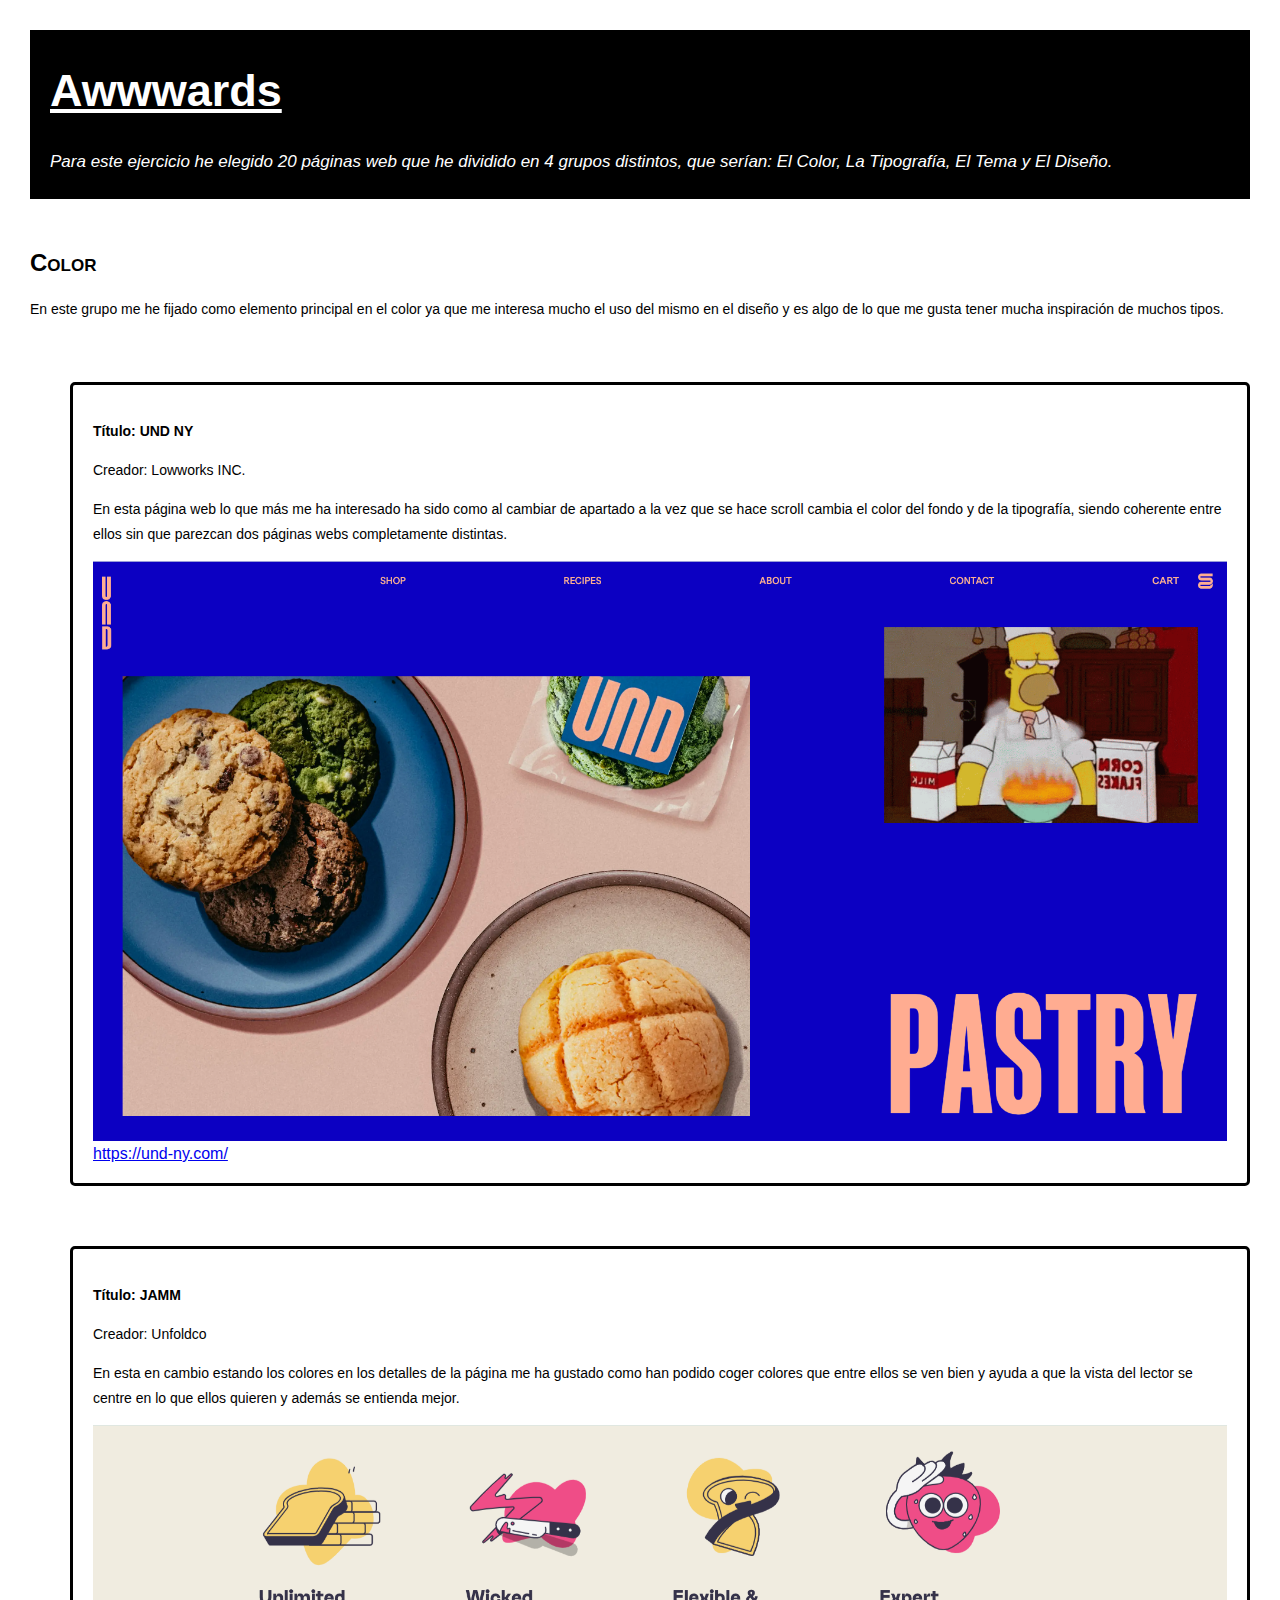
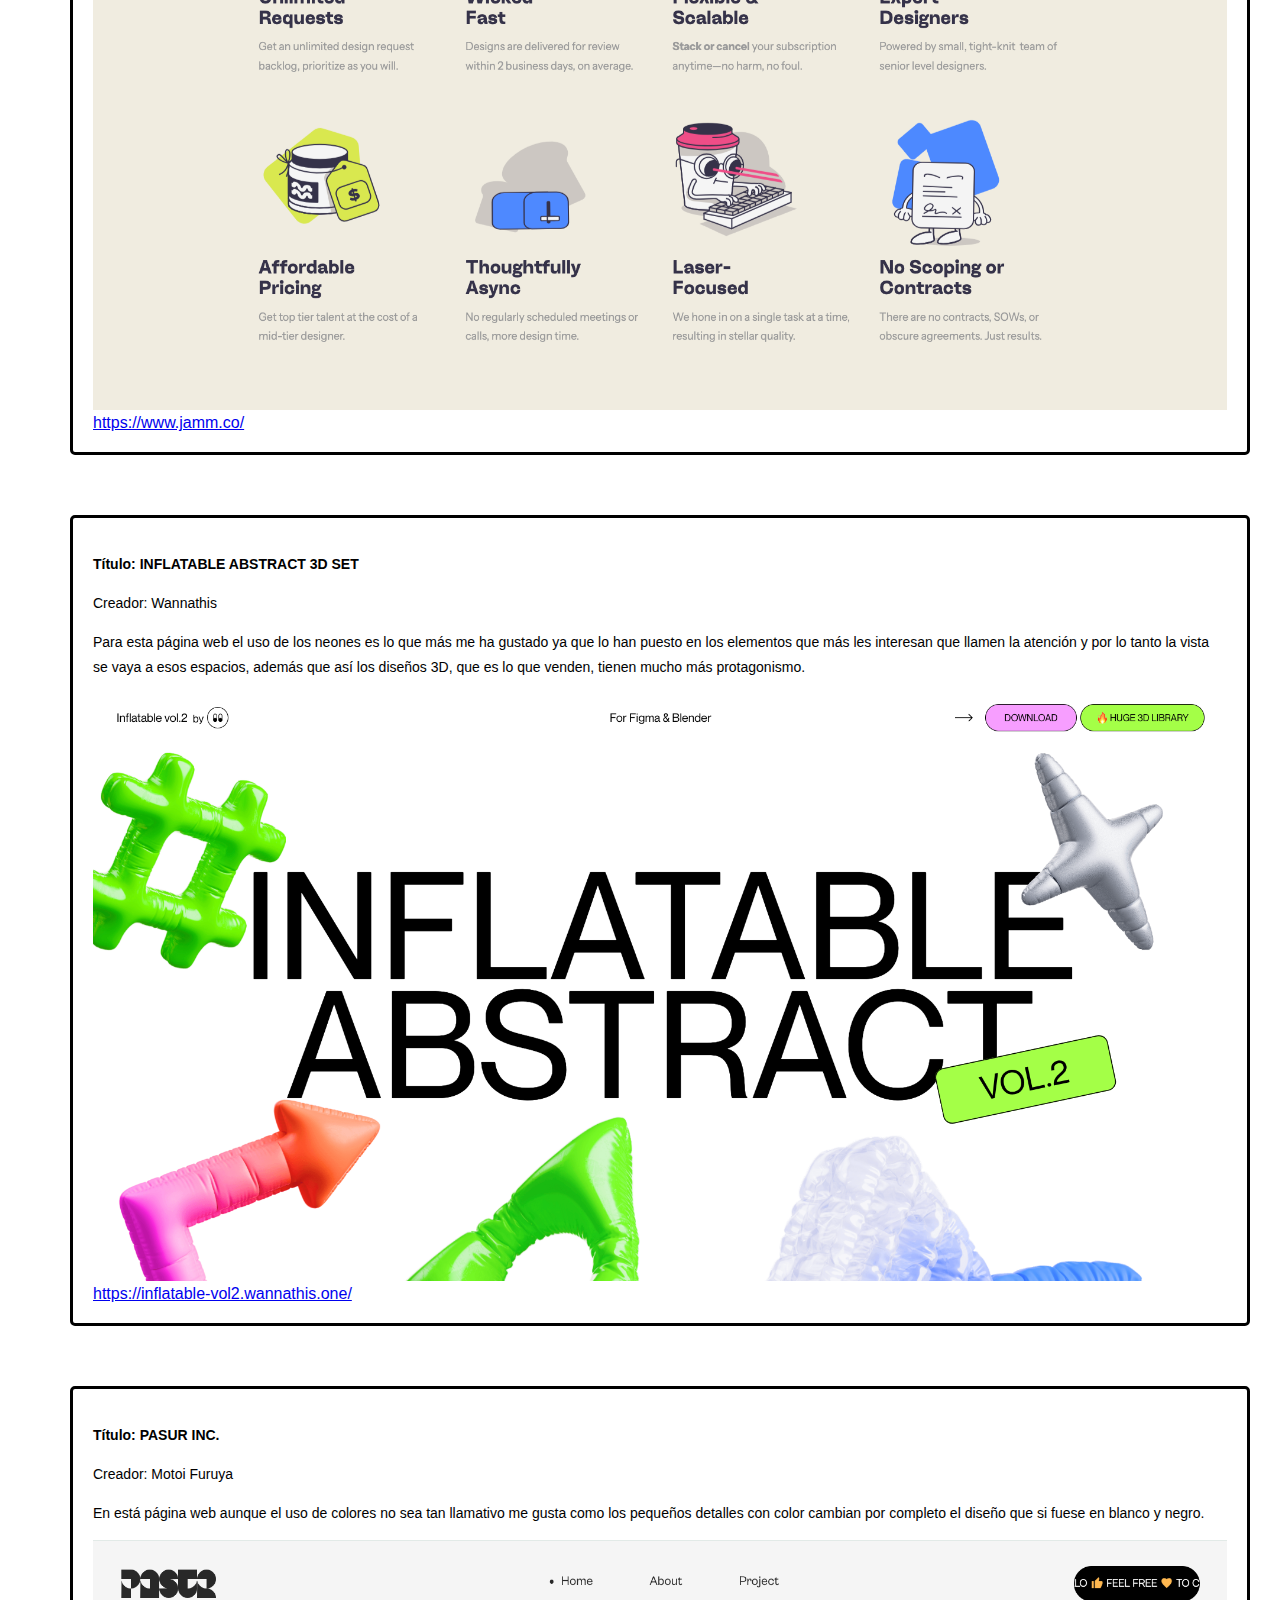
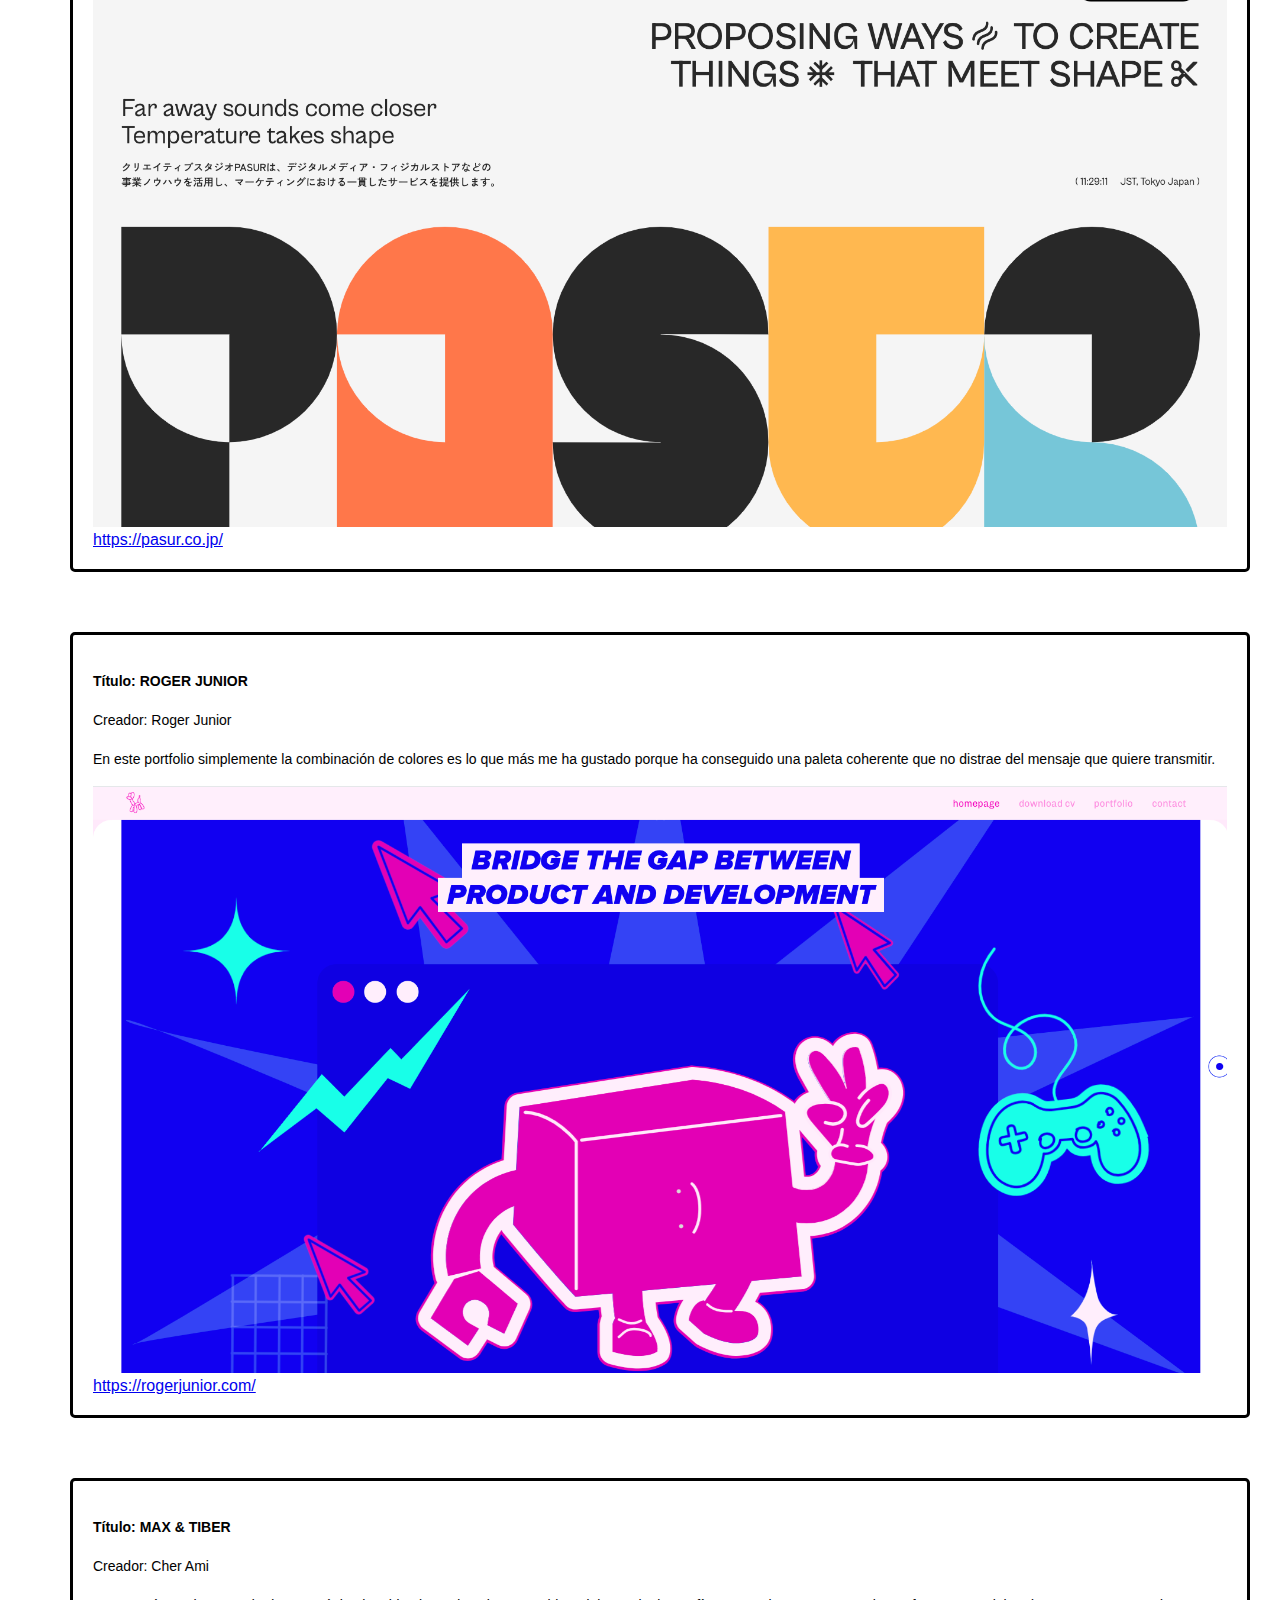
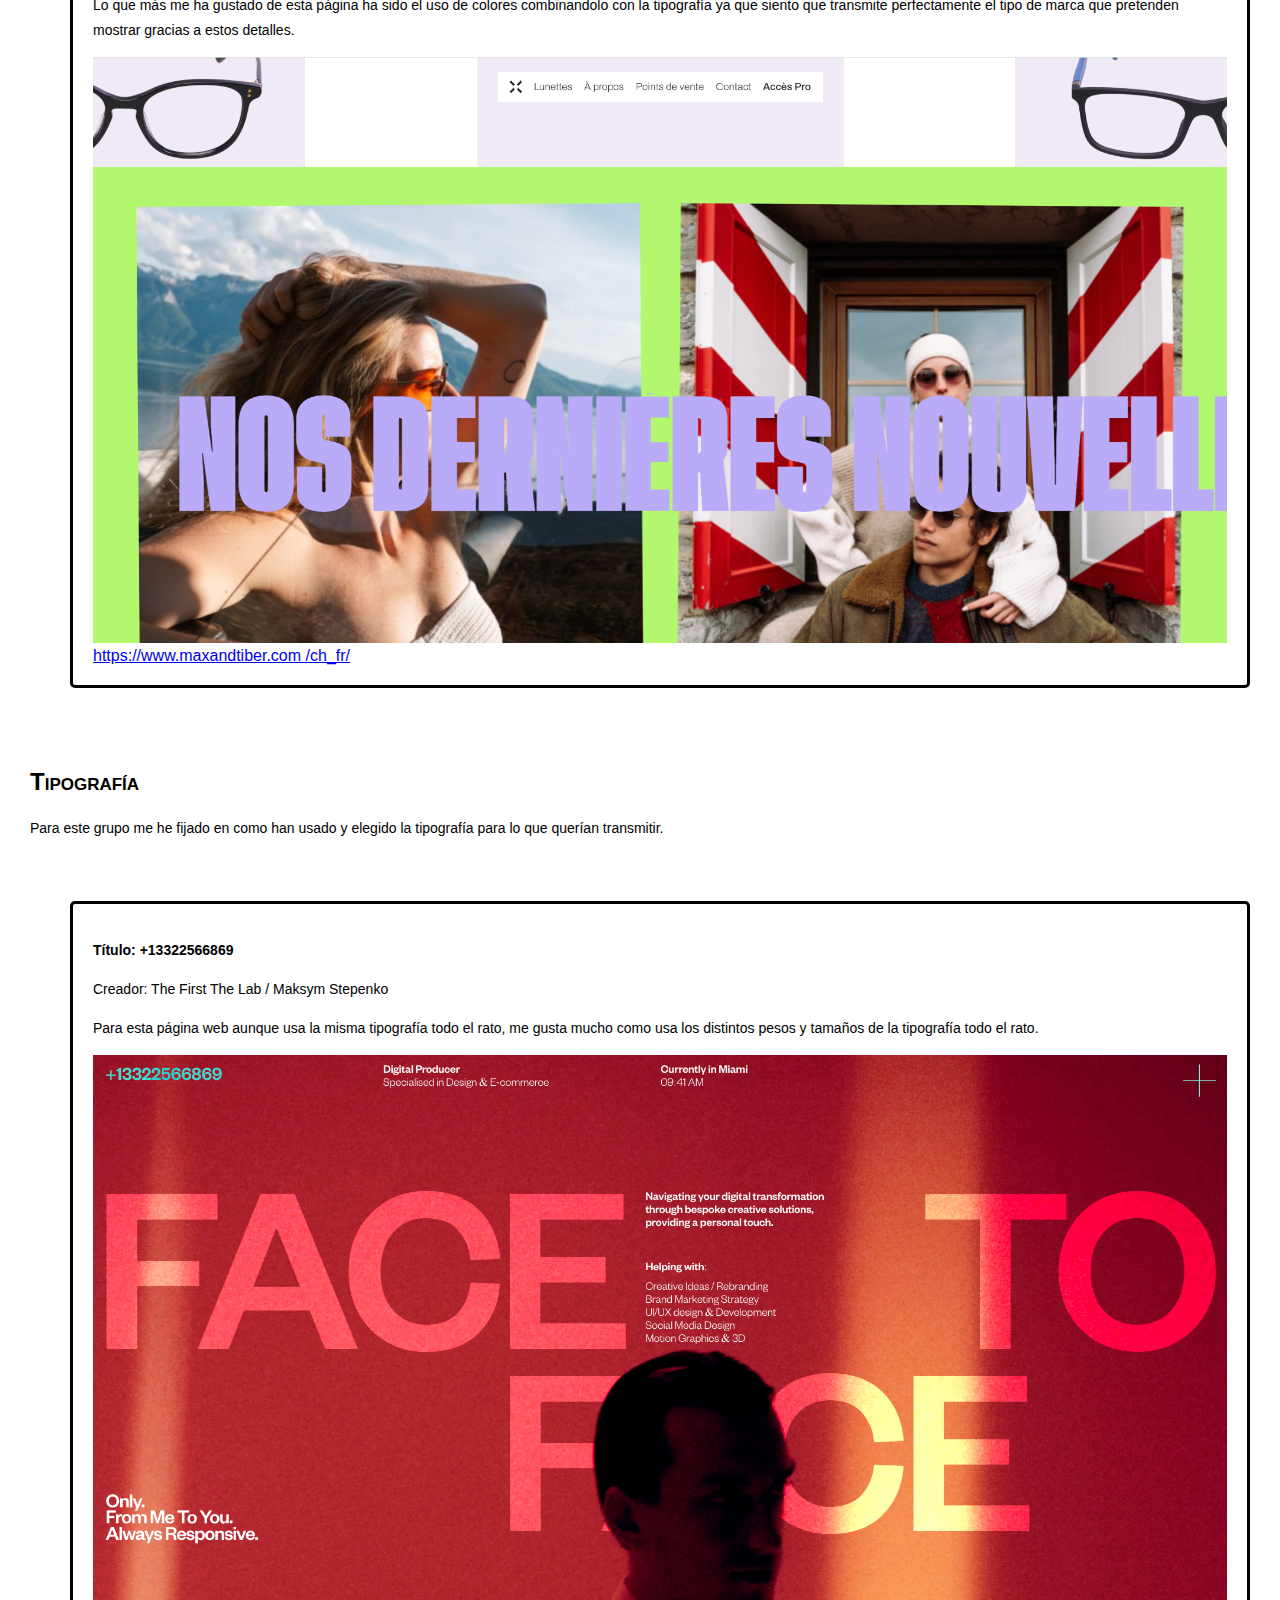
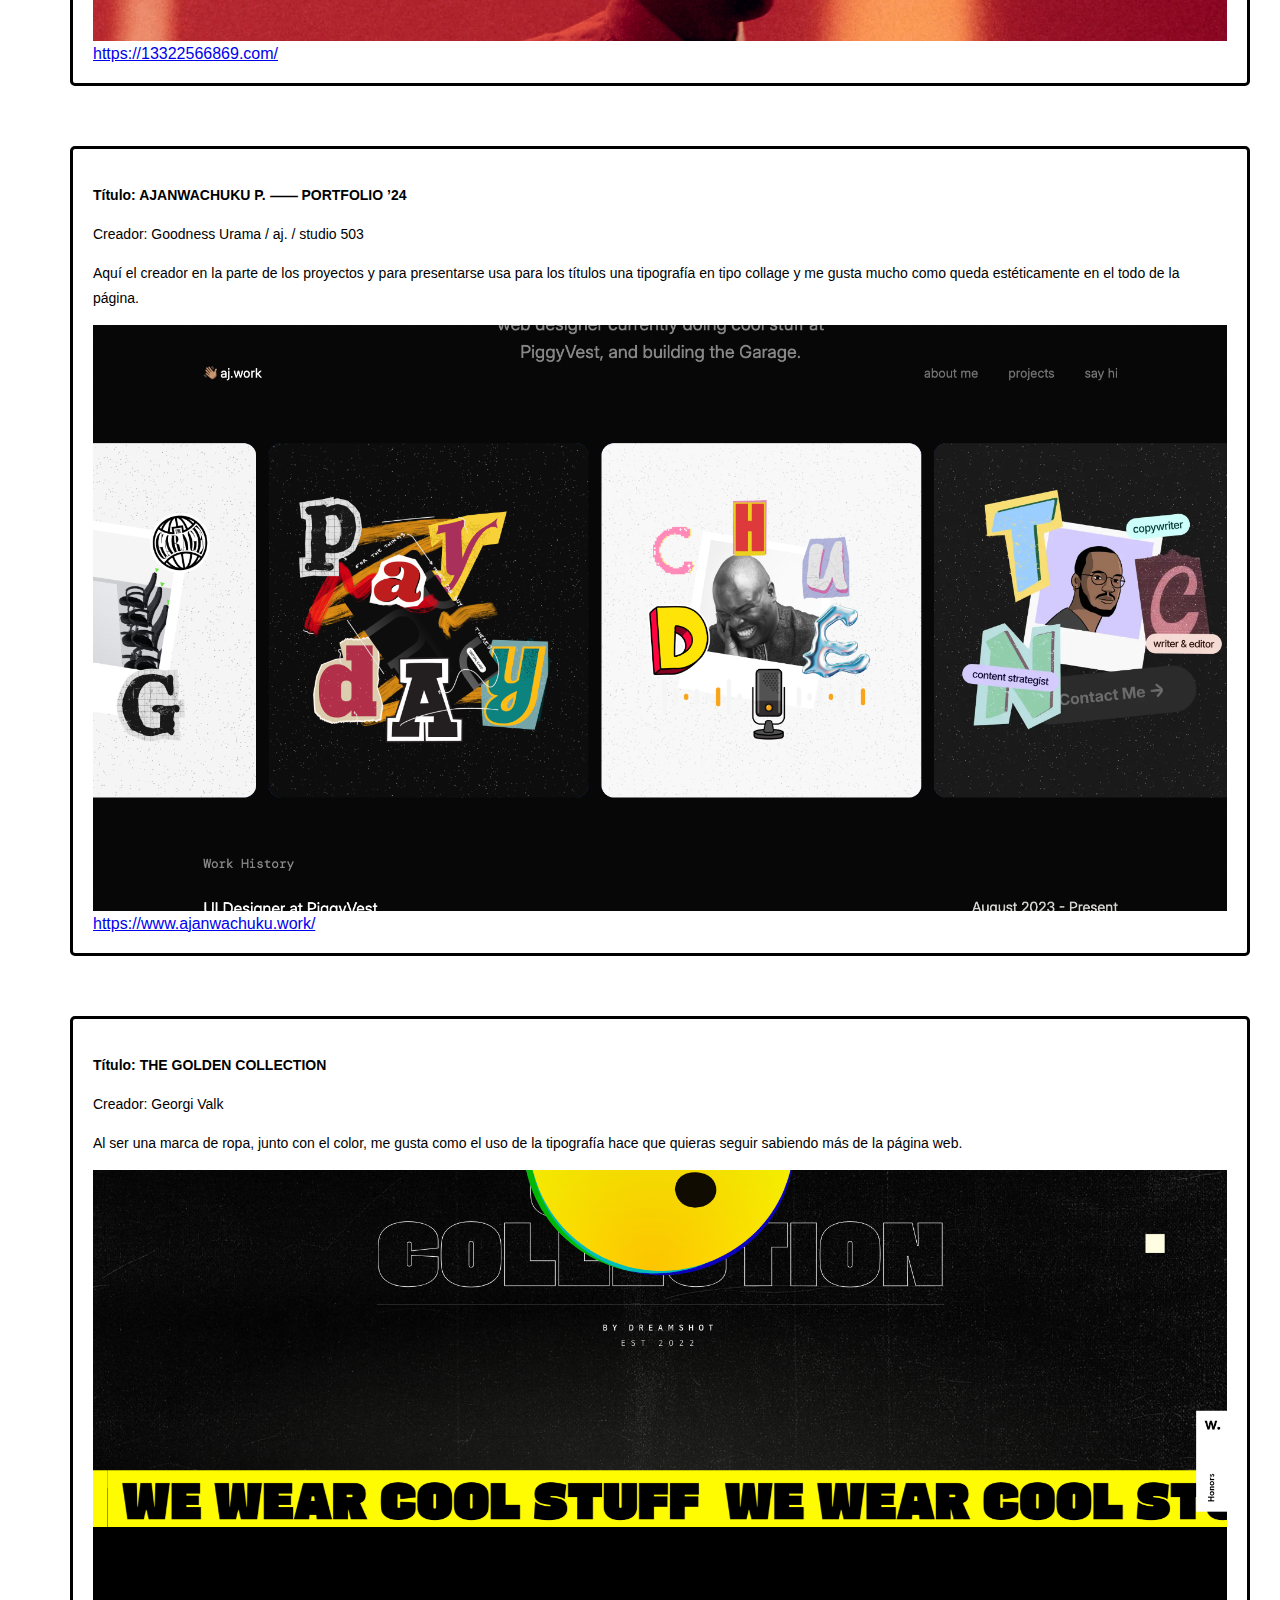
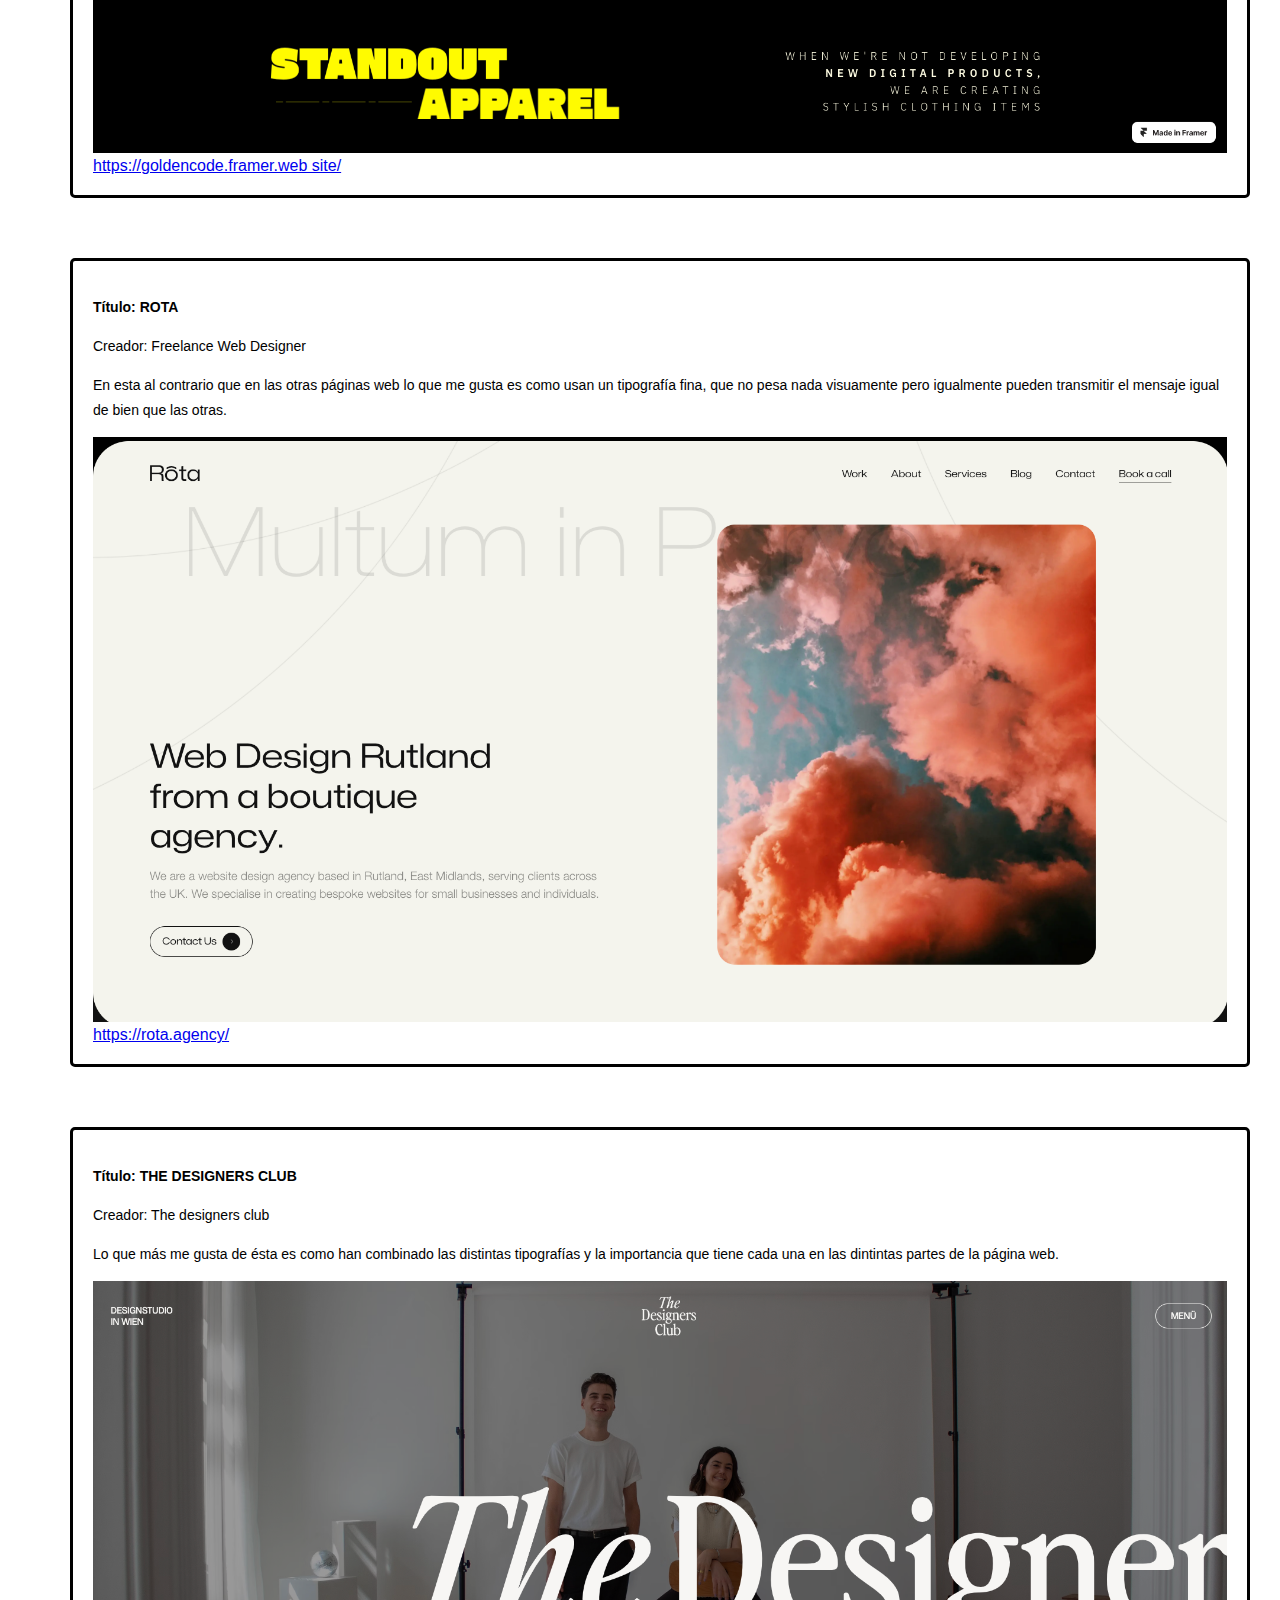
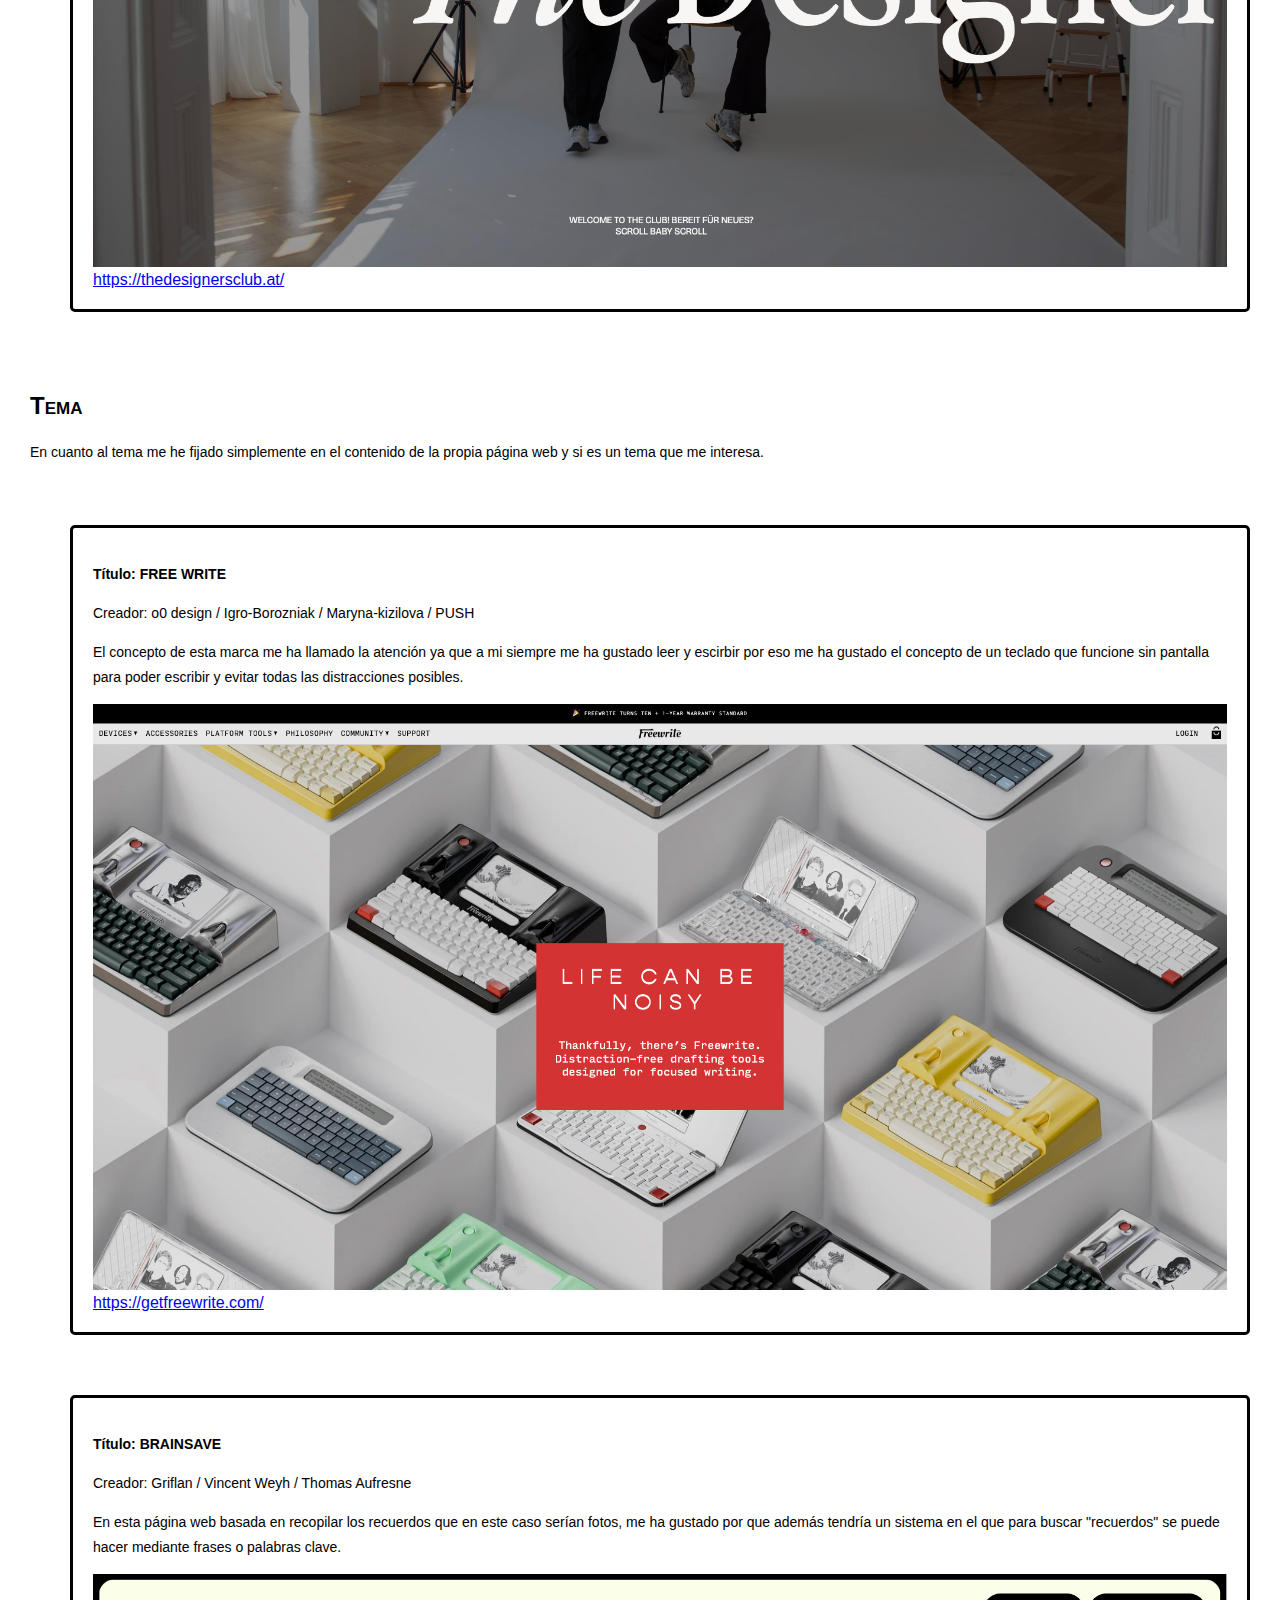
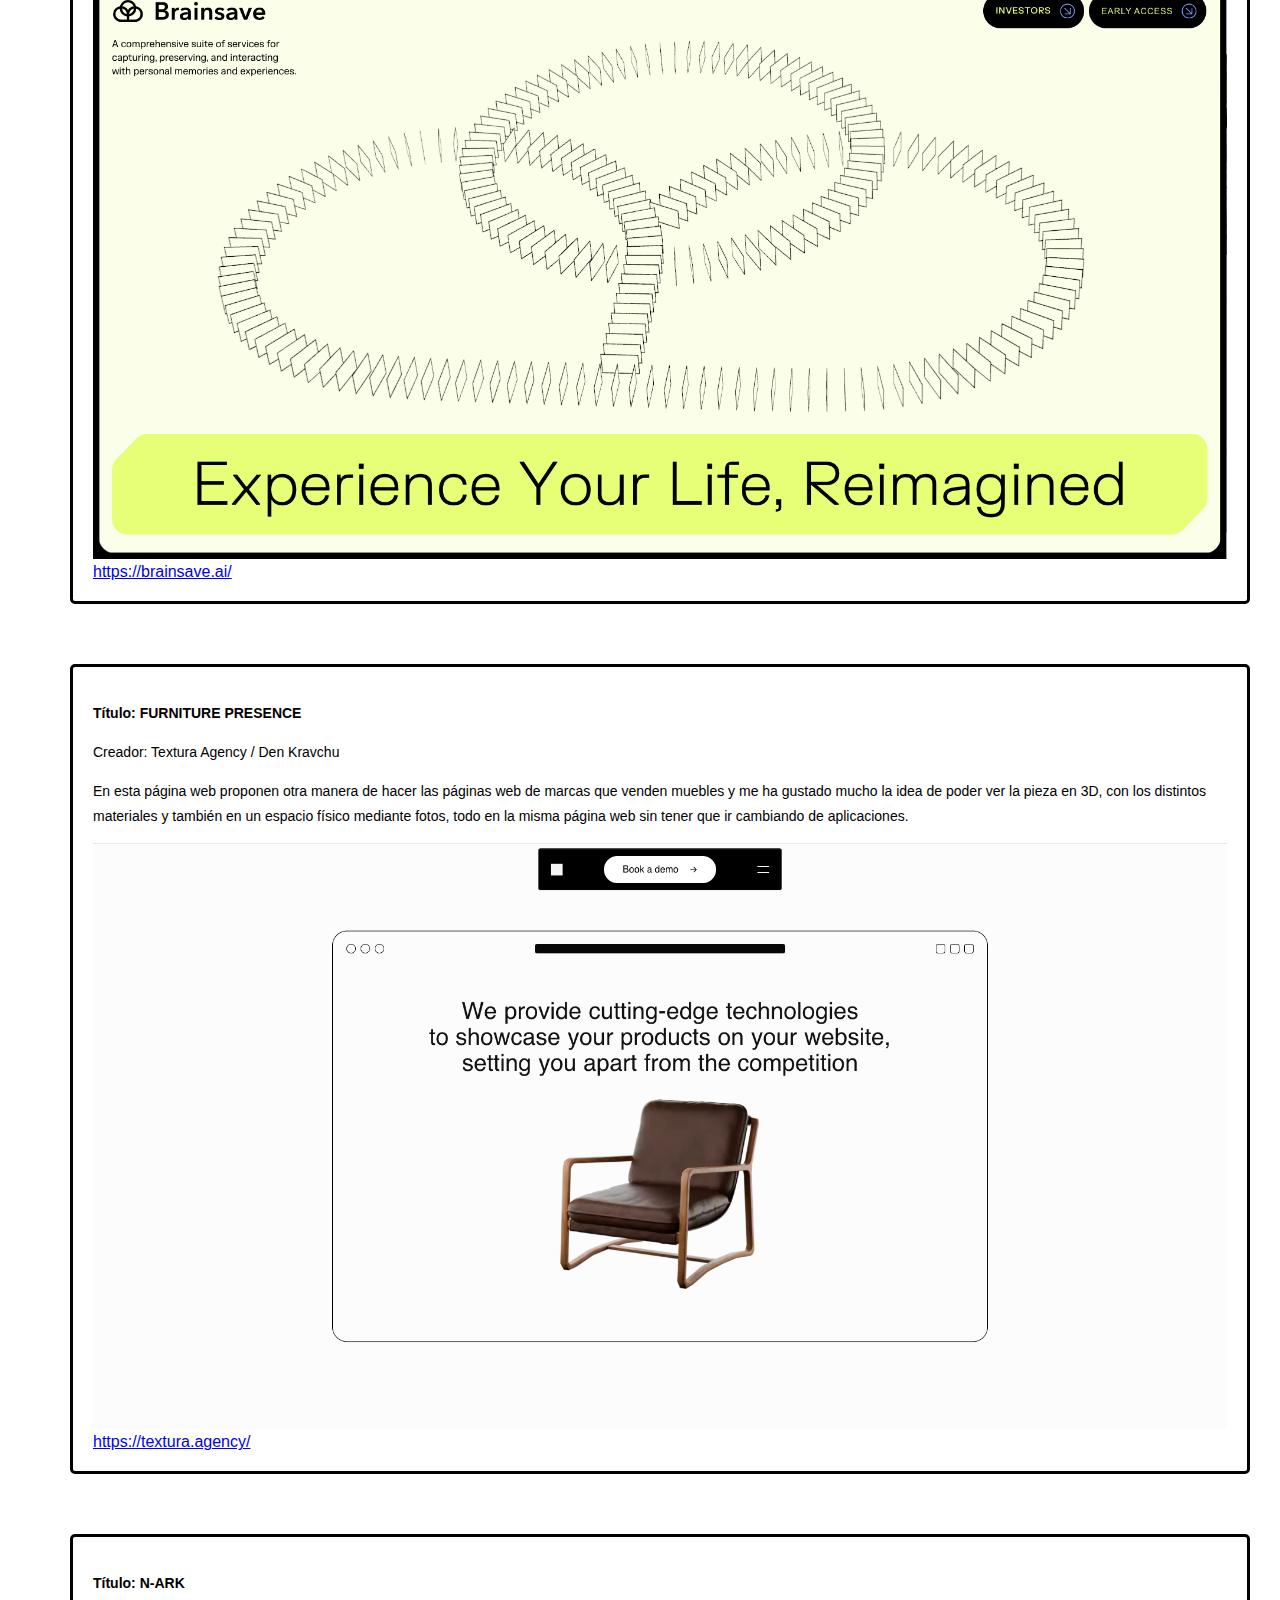
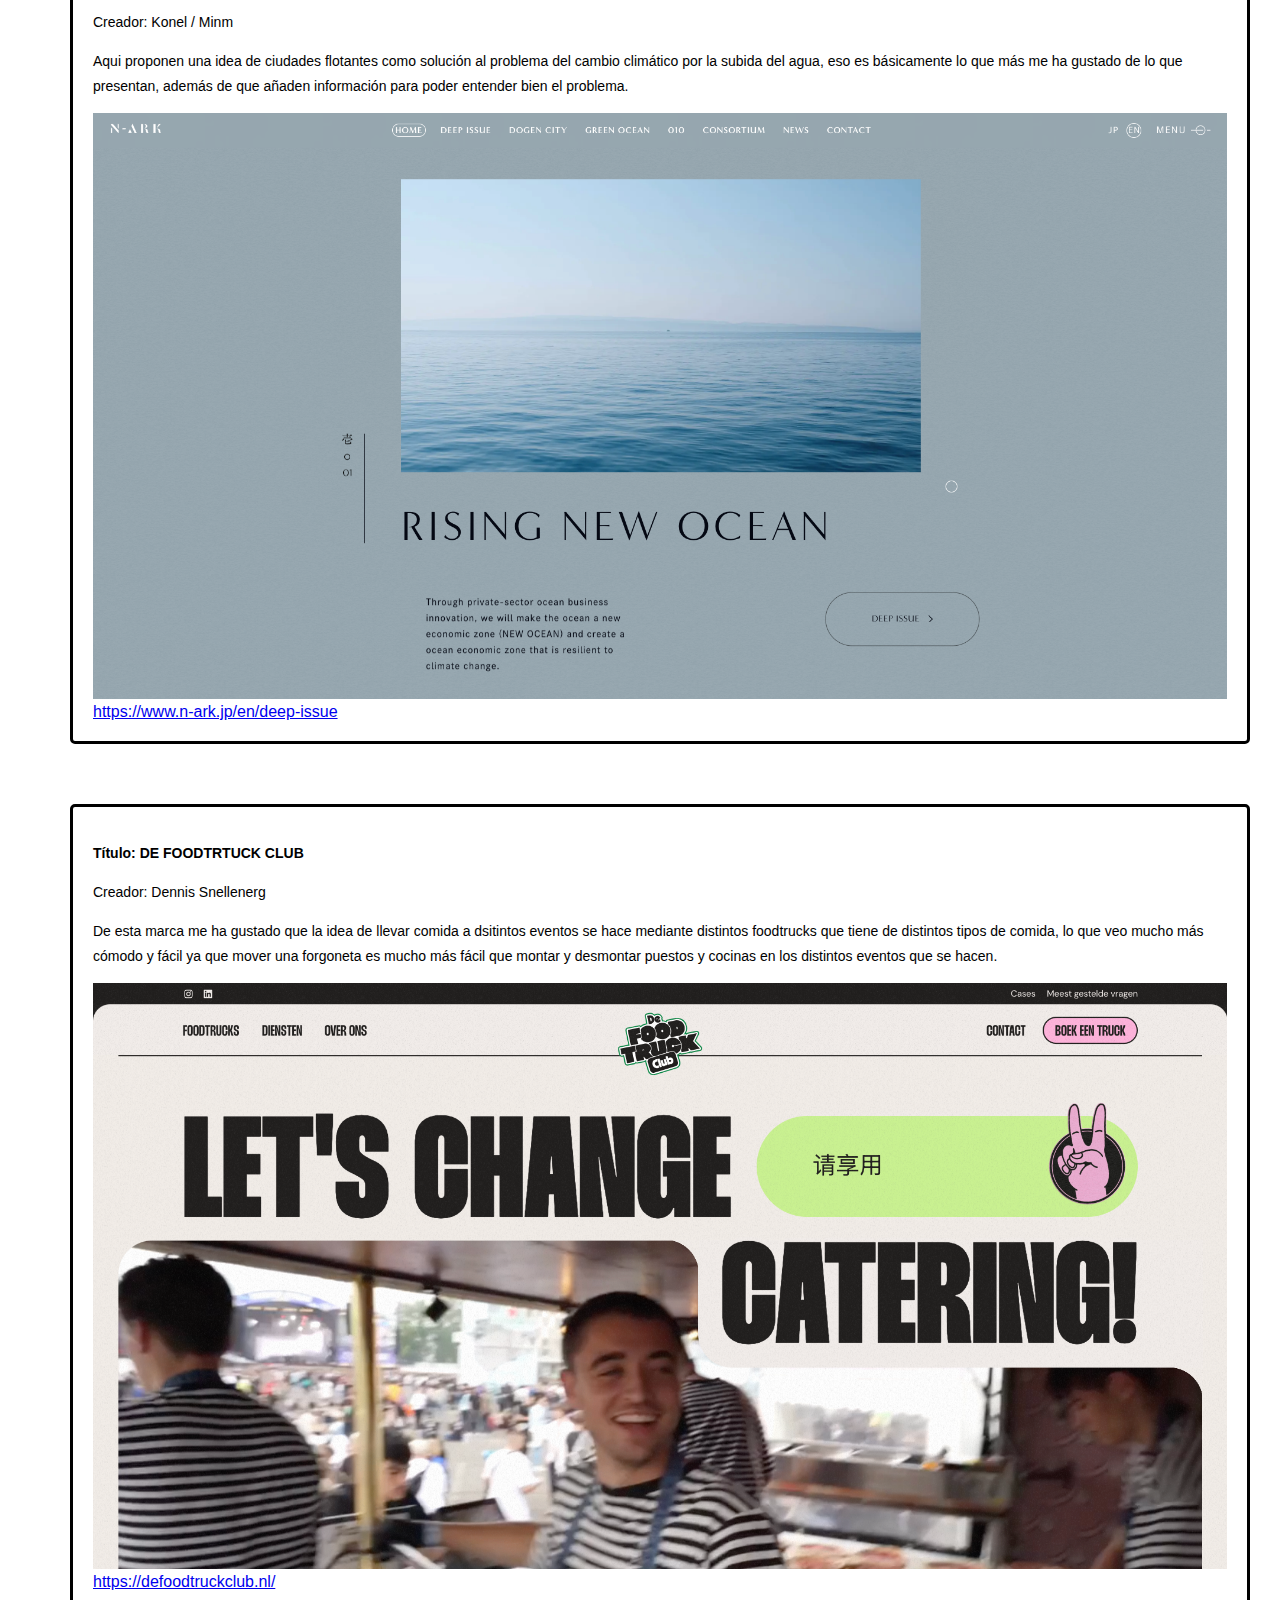
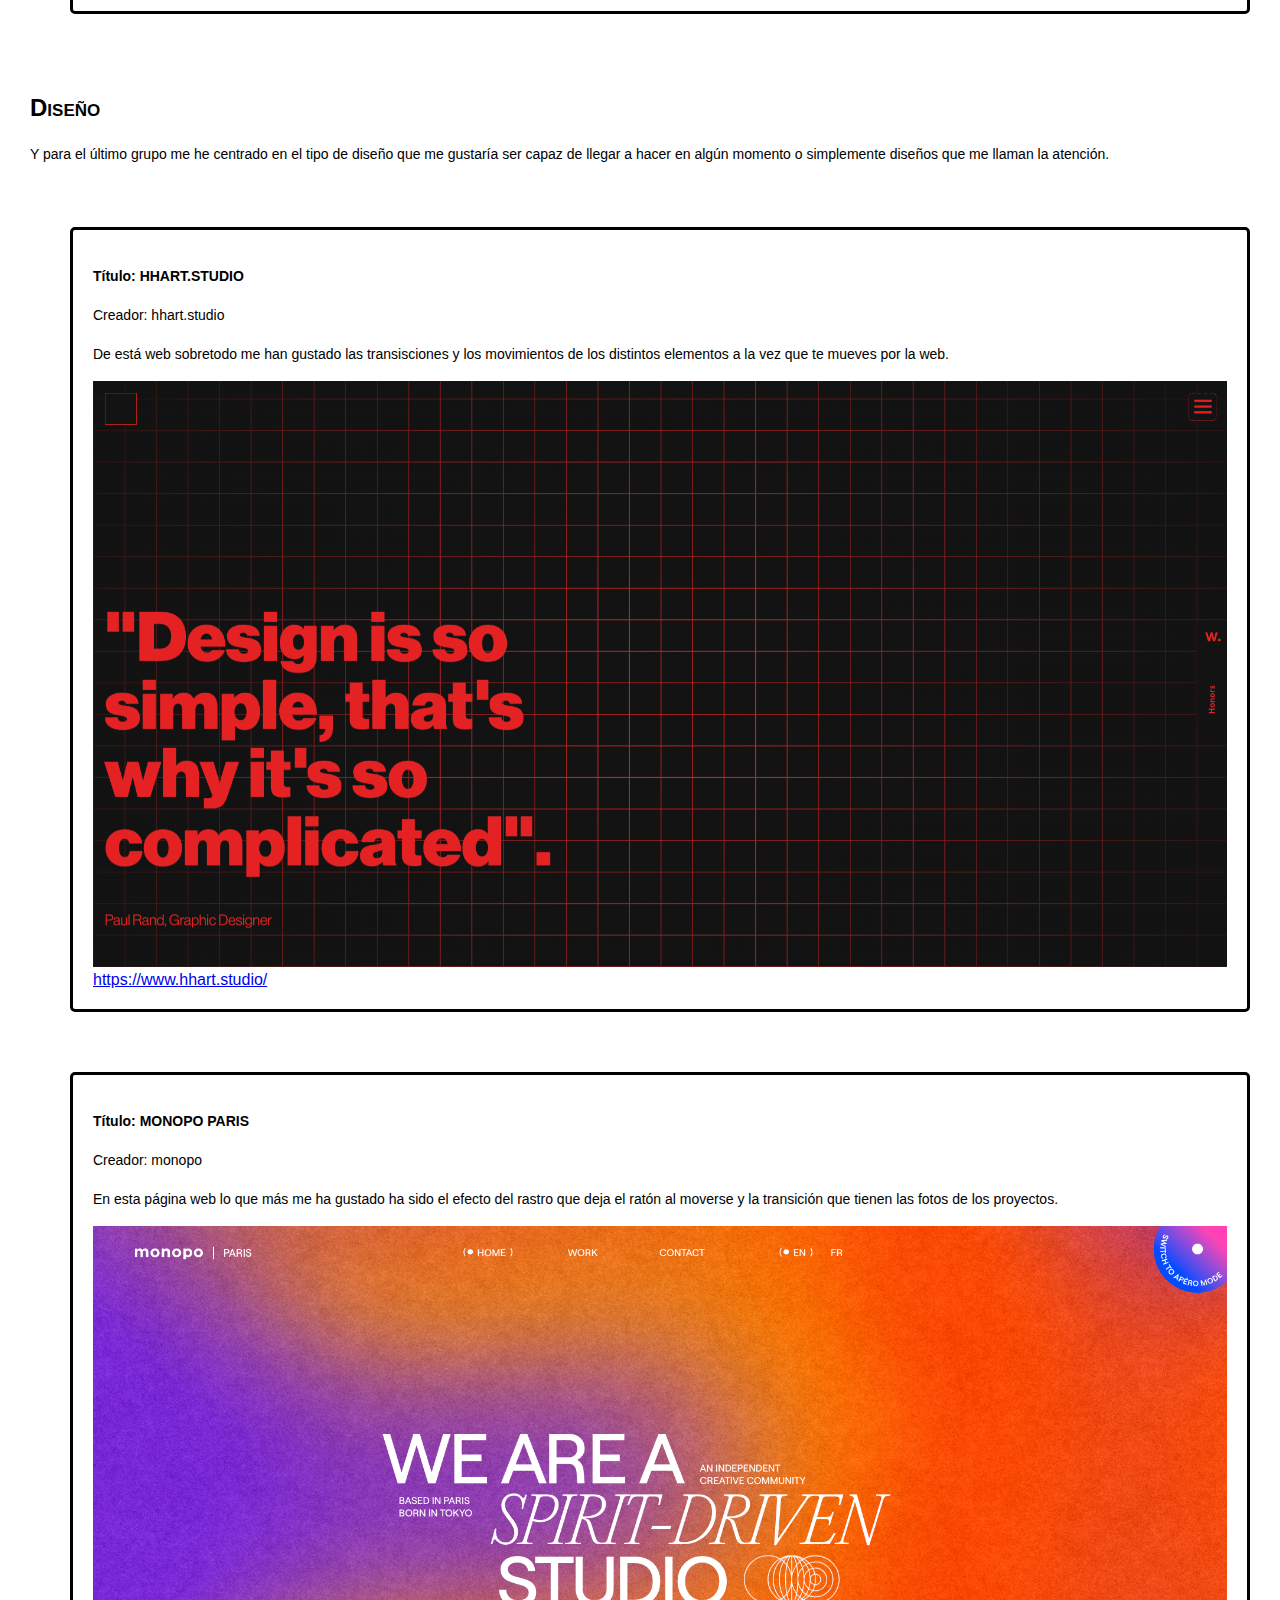
<file: awwwards/index.html>
<!DOCTYPE html>
<html lang="en">
<head>
    <meta charset="UTF-8">
    <meta name="viewport" content="width=device-width, initial-scale=1.0">
    <title>Awwwards by agi</title>
   <link rel="stylesheet" href="style.css">
</head>
<body>
    <div class="centro">
        
        <div class="intro">
            <h1>Awwwards</h1>

            <p class="textoblanco">Para este ejercicio he elegido 20 páginas web que he dividido en 4 grupos distintos, que serían: El Color, La Tipografía, El Tema y El Diseño.</p>

        </div>

        <div class="grupos">
            <h2>Color</h2>

            <p>En este grupo me he fijado como elemento principal en el color ya que me interesa mucho el uso del mismo en el diseño y es algo de lo que me gusta tener mucha inspiración de muchos tipos.</p>

            <div class="webs">
            <ul>
               <div class="sección">
                    <li>
                        <p class="negrita">Título: UND NY</p>
                        <p>Creador: Lowworks INC.</p>
                        <p>En esta página web lo que más me ha interesado ha sido como al cambiar de apartado a la vez que se hace scroll cambia el color del fondo y de la tipografía, siendo coherente entre ellos sin que parezcan dos páginas webs completamente distintas.</p>
                        <img src="color 1.png" class="fluida" alt="">
                        <a href="https://und-ny.com/">https://und-ny.com/</a>
                    </li>
                </div>

                <div class="sección">
                    <li>
                        <p class="negrita">Título: JAMM</p>
                        <p>Creador: Unfoldco</p>
                        <p>En esta en cambio estando los colores en los detalles de la página me ha gustado como han podido coger colores que entre ellos se ven bien y ayuda a que la vista del lector se centre en lo que ellos quieren y además se entienda mejor.</p>
                        <img src="color 2.png" class="fluida" alt="">
                        <a href="https://www.jamm.co/">https://www.jamm.co/</a>
                    </li>
                </div>

                <div class="sección">
                    <li>
                        <p class="negrita">Título: INFLATABLE ABSTRACT 3D SET</p>
                        <p>Creador: Wannathis</p>
                        <p>Para esta página web el uso de los neones es lo que más me ha gustado ya que lo han puesto en los elementos que más les interesan que llamen la atención y por lo tanto la vista se vaya a esos espacios, además que así los diseños 3D, que es lo que venden, tienen mucho más protagonismo.</p> 
                        <img src="color 3.png" class="fluida" alt=""> 
                        <a href="https://inflatable-vol2.wannathis.one/">https://inflatable-vol2.wannathis.one/</a>
                    </li>
                </div>

                <div class="sección">
                    <li>
                        <p class="negrita">Título: PASUR INC.</p>
                        <p>Creador: Motoi Furuya</p>
                        <p>En está página web aunque el uso de colores no sea tan llamativo me gusta como los pequeños detalles con color cambian por completo el diseño que si fuese en blanco y negro.</p> 
                        <img src="color 4.png" class="fluida" alt="">
                        <a href="https://pasur.co.jp/">https://pasur.co.jp/</a>
                    </li>
                </div>

                <div class="sección">
                    <li>
                        <p class="negrita">Título: ROGER JUNIOR</p>
                        <p>Creador: Roger Junior</p>
                        <p>En este portfolio simplemente la combinación de colores es lo que más me ha gustado porque ha conseguido una paleta coherente que no distrae del mensaje que quiere transmitir.</p> 
                        <img src="color 5.png" class="fluida" alt="">
                        <a href="https://rogerjunior.com/">https://rogerjunior.com/</a>
                    </li>
                </div>

                <div class="sección">
                    <li>
                        <p class="negrita">Título: MAX & TIBER</p>
                        <p>Creador: Cher Ami</p>
                        <p>Lo que más me ha gustado de esta página ha sido el uso de colores combinandolo con la tipografía ya que siento que transmite perfectamente el tipo de marca que pretenden mostrar gracias a estos detalles.</p> 
                        <img src="color 6.png" class="fluida" alt="">
                        <a href="https://www.maxandtiber.com/ch_fr/">https://www.maxandtiber.com
                        /ch_fr/</a>
                    </li>
                </div>

            </ul>

            </div>

        </div>

        <div class="grupos">
            <h2>Tipografía</h2>

            <p>Para este grupo me he fijado en como han usado y elegido la tipografía para lo que querían transmitir.</p>

            <div class="webs">
                <ul>

                    <div class="sección">
                        <li>
                            <p class="negrita">Título: +13322566869</p>
                            <p>Creador: The First The Lab / Maksym Stepenko</p>
                            <p>Para esta página web aunque usa la misma tipografía todo el rato, me gusta mucho como usa los distintos pesos y tamaños de la tipografía todo el rato.</p>
                            <img src="tipo 1.png" class="fluida" alt="">
                            <a href="https://13322566869.com/">https://13322566869.com/</a>
                        </li>
                    </div>
                       
                    <div class="sección">
                        <li>
                            <p class="negrita">Título: AJANWACHUKU P. ⸺ PORTFOLIO ’24</p>
                            <p>Creador: Goodness Urama / aj. / studio 503</p>
                            <p>Aquí el creador en la parte de los proyectos y para presentarse usa para los títulos una tipografía en tipo collage y me gusta mucho como queda estéticamente en el todo de la página.</p>
                            <img src="tipo 2.png" class="fluida" alt="">
                            <a href="https://www.ajanwachuku.work/">https://www.ajanwachuku.work/</a>
                        </li>
                    </div>
    
                    <div class="sección">
                        <li>
                            <p class="negrita">Título: THE GOLDEN COLLECTION</p>
                            <p>Creador: Georgi Valk</p>
                            <p>Al ser una marca de ropa, junto con el color, me gusta como el uso de la tipografía hace que quieras seguir sabiendo más de la página web.</p> 
                            <img src="tipo 3.png" class="fluida" alt=""> 
                            <a href="https://goldencode.framer.website/">https://goldencode.framer.web
                            site/</a>
                        </li>
                    </div>
    
                    <div class="sección">
                        <li>
                            <p class="negrita">Título: ROTA</p>
                            <p>Creador: Freelance Web Designer</p>
                            <p>En esta al contrario que en las otras páginas web lo que me gusta es como usan un tipografía fina, que no pesa nada visuamente pero igualmente pueden transmitir el mensaje igual de  bien que las otras.</p> 
                            <img src="tipo 4.png" class="fluida" alt="">
                            <a href="https://rota.agency/">https://rota.agency/</a>
                        </li>
                    </div>
    
                    <div class="sección">
                        <li>
                            <p class="negrita">Título: THE DESIGNERS CLUB</p>
                            <p>Creador: The designers club</p>
                            <p>Lo que más me gusta de ésta es como han combinado las distintas tipografías y la importancia que tiene cada una en las dintintas partes de la página web.</p> 
                            <img src="tipo 5.png" class="fluida" alt="">
                            <a href="https://thedesignersclub.at/">https://thedesignersclub.at/</a>
                        </li>
                    </div>
    
                </ul>
    
                </div>

        </div>

        <div class="grupos">
            <h2>Tema</h2>

            <p>En cuanto al tema me he fijado simplemente en el contenido de la propia página web y si es un tema que me interesa.</p>

            <div class="webs">
                <ul>
                    <div class="sección">
                        <li>
                            <p class="negrita">Título: FREE WRITE</p>
                            <p>Creador: o0 design / Igro-Borozniak / Maryna-kizilova / PUSH</p>
                            <p>El concepto de esta marca me ha llamado la atención ya que a mi siempre me ha gustado leer y escirbir por eso me ha gustado el concepto de un teclado que funcione sin pantalla para poder escribir y evitar todas las distracciones posibles.</p>
                            <img src="tema 1.png" class="fluida" alt="">
                            <a href="https://getfreewrite.com/">https://getfreewrite.com/</a>
                        </li>
                    </div>
                       
                    <div class="sección">
                        <li>
                            <p class="negrita">Título: BRAINSAVE</p>
                            <p>Creador: Griflan / Vincent Weyh / Thomas Aufresne</p>
                            <p>En esta página web basada en recopilar los recuerdos que en este caso serían fotos, me ha gustado por que además tendría un sistema en el que para buscar "recuerdos" se puede hacer mediante frases o palabras clave.</p>
                            <img src="tema 2.png" class="fluida" alt="">
                            <a href="https://brainsave.ai/">https://brainsave.ai/</a>
                        </li>
                    </div>
    
                    <div class="sección">
                        <li>
                            <p class="negrita">Título: FURNITURE PRESENCE</p>
                            <p>Creador: Textura Agency / Den Kravchu</p>
                            <p>En esta página web proponen otra manera de hacer las páginas web de marcas que venden muebles y me ha gustado  mucho la idea de poder ver la pieza en 3D, con los distintos materiales y también en un espacio físico mediante fotos, todo en la misma página web sin tener que ir cambiando de aplicaciones.</p>
                            <img src="tema 3.png" class="fluida" alt=""> 
                            <a href="https://textura.agency/">https://textura.agency/</a> 
                        </li>
                    </div>
    
                    <div class="sección">
                        <li>
                            <p class="negrita">Título: N-ARK</p>
                            <p>Creador: Konel / Minm</p>
                            <p>Aqui proponen una idea de ciudades flotantes como solución al problema del cambio climático por la subida del agua, eso es básicamente lo que más me ha gustado de lo que presentan, además de que añaden información para poder entender bien el problema.</p> 
                            <img src="tema 4.png" class="fluida" alt="">
                            <a href="https://www.n-ark.jp/en/deep-issue">https://www.n-ark.jp/en/deep-issue</a>
                        </li>
                    </div>
    
                    <div class="sección">
                        <li>
                            <p class="negrita">Título: DE FOODTRTUCK CLUB</p>
                            <p>Creador: Dennis Snellenerg</p>
                            <p>De esta marca me ha gustado que la idea de llevar comida a dsitintos eventos se hace mediante distintos foodtrucks que tiene de distintos tipos de comida, lo que veo mucho más cómodo y fácil ya que mover una forgoneta es mucho más fácil que montar y desmontar puestos y cocinas en los distintos eventos que se hacen.</p> 
                            <img src="tema 5.png" class="fluida" alt="">
                            <a href="https://defoodtruckclub.nl/">https://defoodtruckclub.nl/</a>
                        </li>
                    </div>
    
                </ul>
    
                </div>

        </div>

        <div class="grupos">
            <h2>Diseño</h2>

            <p>Y para el último grupo me he centrado en el tipo de diseño que me gustaría ser capaz de llegar a hacer en algún momento o simplemente diseños que me llaman la atención.</p>

            <div class="webs">
                <ul>
                    <div class="sección">
                        <li>
                            <p class="negrita">Título: HHART.STUDIO</p>
                            <p>Creador: hhart.studio</p>
                            <p>De está web sobretodo me han gustado las transisciones y los movimientos de los distintos elementos a la vez que te mueves por la web.</p>
                            <img src="diseño 1.png" class="fluida" alt="">
                            <a href="https://www.hhart.studio/">https://www.hhart.studio/</a>
                        </li>
                    </div>
                       
                    <div class="sección">
                        <li>
                            <p class="negrita">Título: MONOPO PARIS</p>
                            <p>Creador: monopo</p>
                            <p>En esta página web lo que más me ha gustado ha sido el efecto del rastro que deja el ratón al moverse y la transición que tienen las fotos de los proyectos.</p>
                            <img src="diseño 2.png" class="fluida" alt="">
                            <a href="https://monopo.paris/">https://monopo.paris/</a>
                        </li>
                    </div>
    
                    <div class="sección">
                        <li>
                            <p class="negrita">Título: NEOCULTURAL COUTURE</p>
                            <p>Creador: Jordan Gilroy / Kin</p>
                            <p>En esta página web lo que más me ha gustado ha sido la "entrada" que es como si fuese un videojuego, que tiene mucho que ver con el tema futurista de la página web y el scroll y los efectos del ratón al moverte por la página web.</p>  
                            <img src="diseño 3.png" class="fluida" alt="">
                            <a href="https://www.neoculturalcouture.com/">https://www.neoculturalcouture
                            .com/</a>
                        </li>
                    </div>
    
                    <div class="sección">
                        <li>
                            <p class="negrita">Título: FLAIRE RECRUITING</p>
                            <p>Creador: Thomas Carré</p>
                            <p>De esta página web aunque la estética no sea muy atractiva el detalle de como se mueven los elementos en 3D a la vez que vas bajando es la parte que más me gusta.</p> 
                            <img src="diseño 4.png" class="fluida" alt="">
                            <a href="https://www.flaire-recruiting.com/">https://www.flaire-recruiting.com/</a>
                        </li>
                    </div>

                    <div class="sección">
                        <li>
                            <p class="negrita">Título: UTOPIA513</p>
                            <p>Creador: Redi Agency</p>
                            <p>Lo que más me gusta de esta web es que siempre hay cosas pasando y en cambio no distraen de los textos que hay, casi todos los elementos se mueven a la vez que recorres la página web.</p> 
                            <img src="diseño 5.png" class="fluida" alt="">
                            <a href="https://www.utopia513.com/">https://www.utopia513.com/</a>
                        </li>
                    </div>
    
                </ul>
    
                </div>

        </div>

    </div>
</body>
</html>
</file>
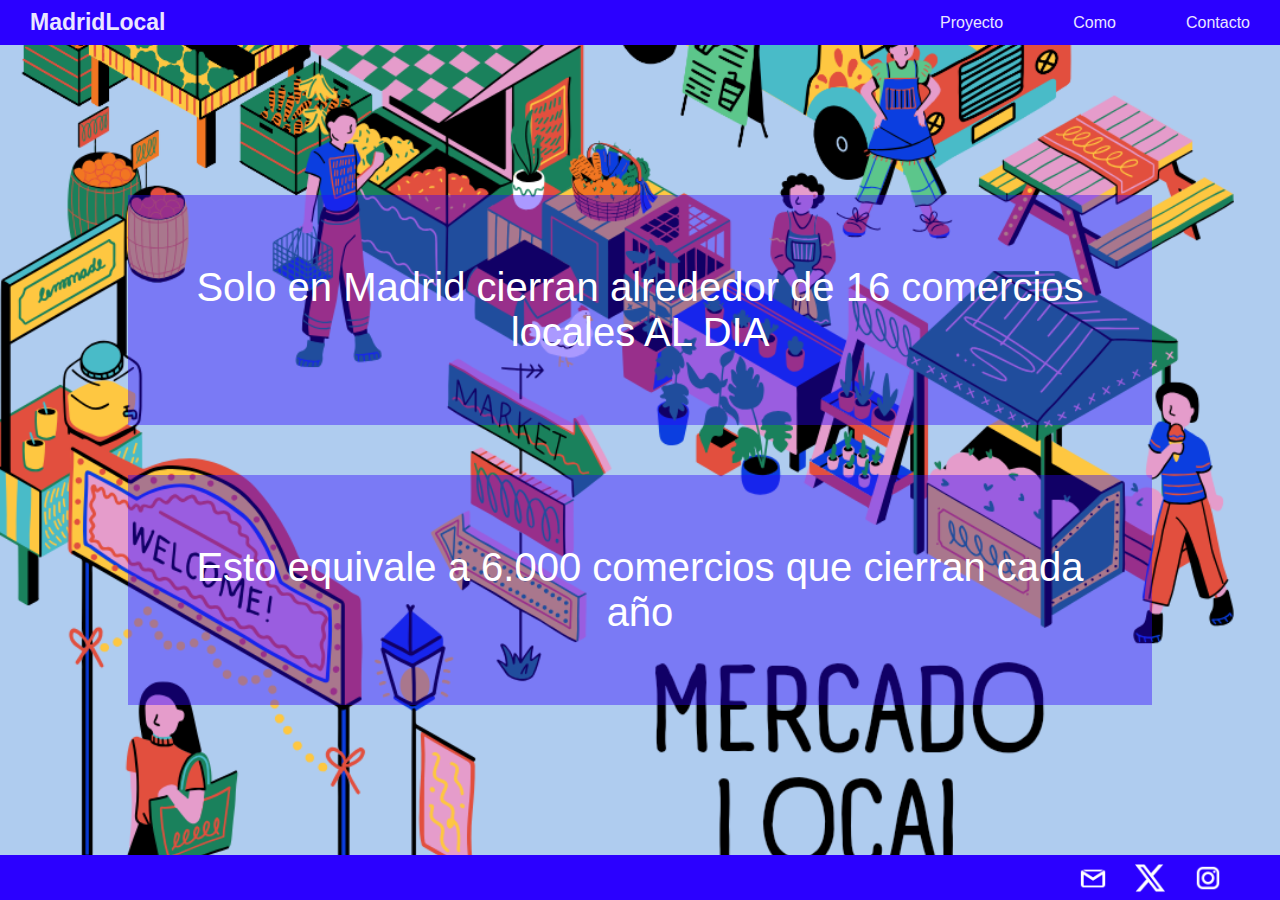
<file: Fullscreen/index.html>
<!DOCTYPE html>
<html lang="en">
<head>
    <meta charset="UTF-8">
    <meta name="viewport" content="width=device-width, initial-scale=1.0">
    <title>MadridLocal</title>
    <link rel="stylesheet" href="style.css">
</head>
<body>
    
    <header>
        <h1>
        <a href="index.html">MadridLocal</a>
        </h1>

        <nav>
            <ul>
                <li>
                    <a href="proyecto.html">Proyecto</a>
                </li>
                <li>
                    <a href="como.html">Como</a>
                </li>
                <li>
                    <a href="contacto.html">Contacto</a>
                </li>
            </ul>
        </nav>

    </header>

    <main>


        <div class="intro">

            <div class="fondo">
            <p>Solo en Madrid cierran alrededor de 16 comercios locales AL DIA</p>
            </div>

            <div class="fondo2">
                <p>Esto equivale a 6.000 comercios que cierran cada año</p>
            </div>


        </div>

    </main>
    <footer>

        <div class="redes">
        <img src="mail.png">
        <img src="twiter.png">
        <img src="insta.png">
        </div>

    </footer>

</body>
</html>
</file>
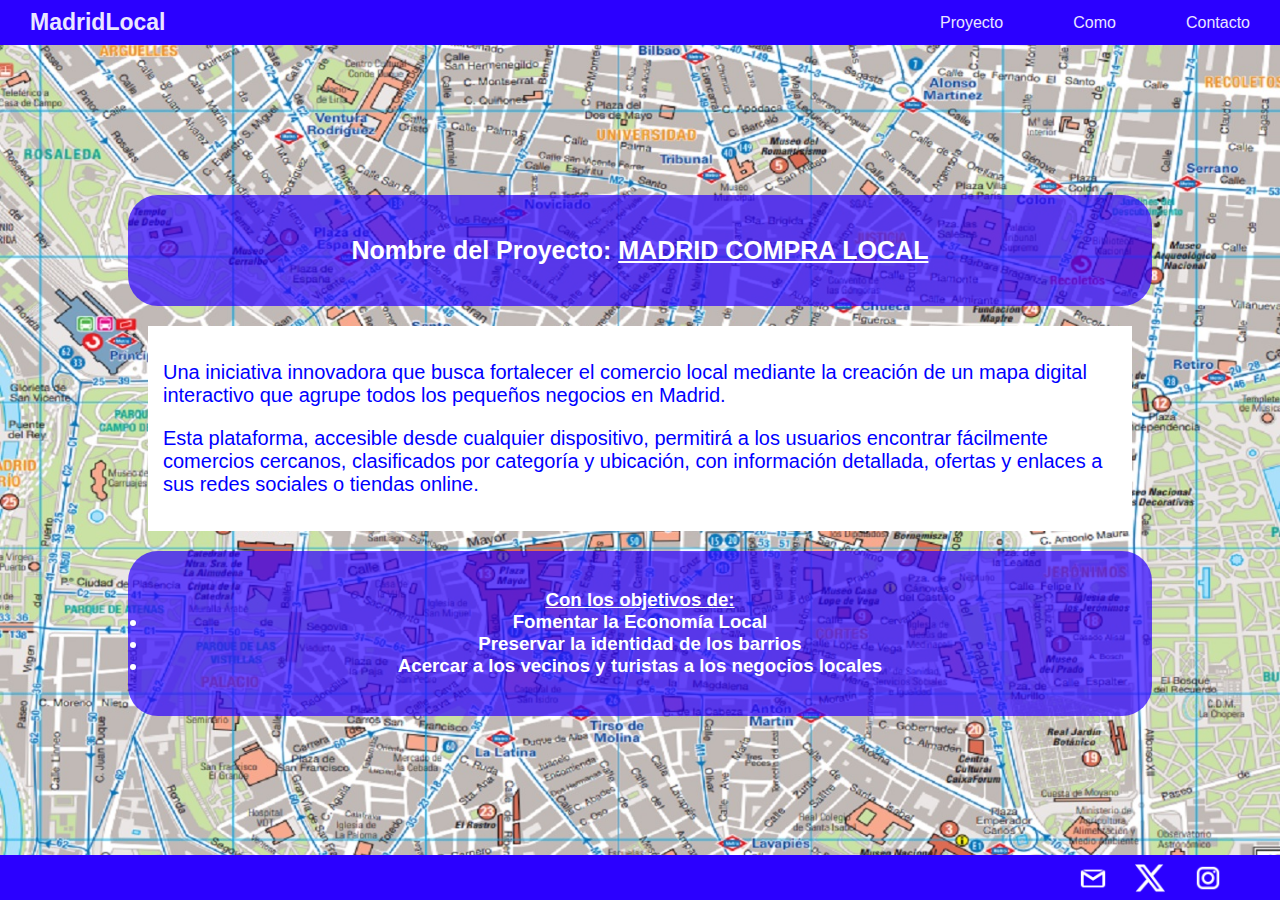
<file: Fullscreen/como.html>
<!DOCTYPE html>
<html lang="en">
<head>
    <meta charset="UTF-8">
    <meta name="viewport" content="width=device-width, initial-scale=1.0">
    <title>MadridLocal</title>
    <link rel="stylesheet" href="style.css">
</head>
<body>
    
    <header>
        <h1>
        <a href="index.html">MadridLocal</a>
        </h1>

        <nav>
            <ul>
                <li>
                    <a href="proyecto.html">Proyecto</a>
                </li>
                <li>
                    <a href="como.html">Como</a>
                </li>
                <li>
                    <a href="contacto.html">Contacto</a>
                </li>
            </ul>
        </nav>

    </header>

    <main class="como">


        <div class="intro">

            <div class="fondo-como">
            <h2 class="subtitulo">Nombre del Proyecto: <span>MADRID COMPRA LOCAL</span></h2>
            </div>
        

            <div class="texto">
                <p class="texto-como">Una iniciativa innovadora que busca fortalecer el comercio local mediante la creación de un mapa digital interactivo que agrupe todos los pequeños negocios en Madrid.</p>
                <p class="texto-como">Esta plataforma, accesible desde cualquier dispositivo, permitirá a los usuarios encontrar fácilmente comercios cercanos, clasificados por categoría y ubicación, con información detallada, ofertas y enlaces a sus redes sociales o tiendas online.</p>
            </div>

            <div class="fondo-como">
                <h3 class="subtitulo"> <span>Con los objetivos de:</span>

                    <li>Fomentar la Economía Local</li>
                    <li>Preservar la identidad de los barrios</li>
                    <li>Acercar a los vecinos y turistas a los negocios locales</li>

                </h3>
                </div>


        </div>

        

    </main>

    <footer>

        <div class="redes">
            <img src="mail.png">
            <img src="twiter.png">
            <img src="insta.png">
        </div>

    </footer>

</body>
</html>
</file>
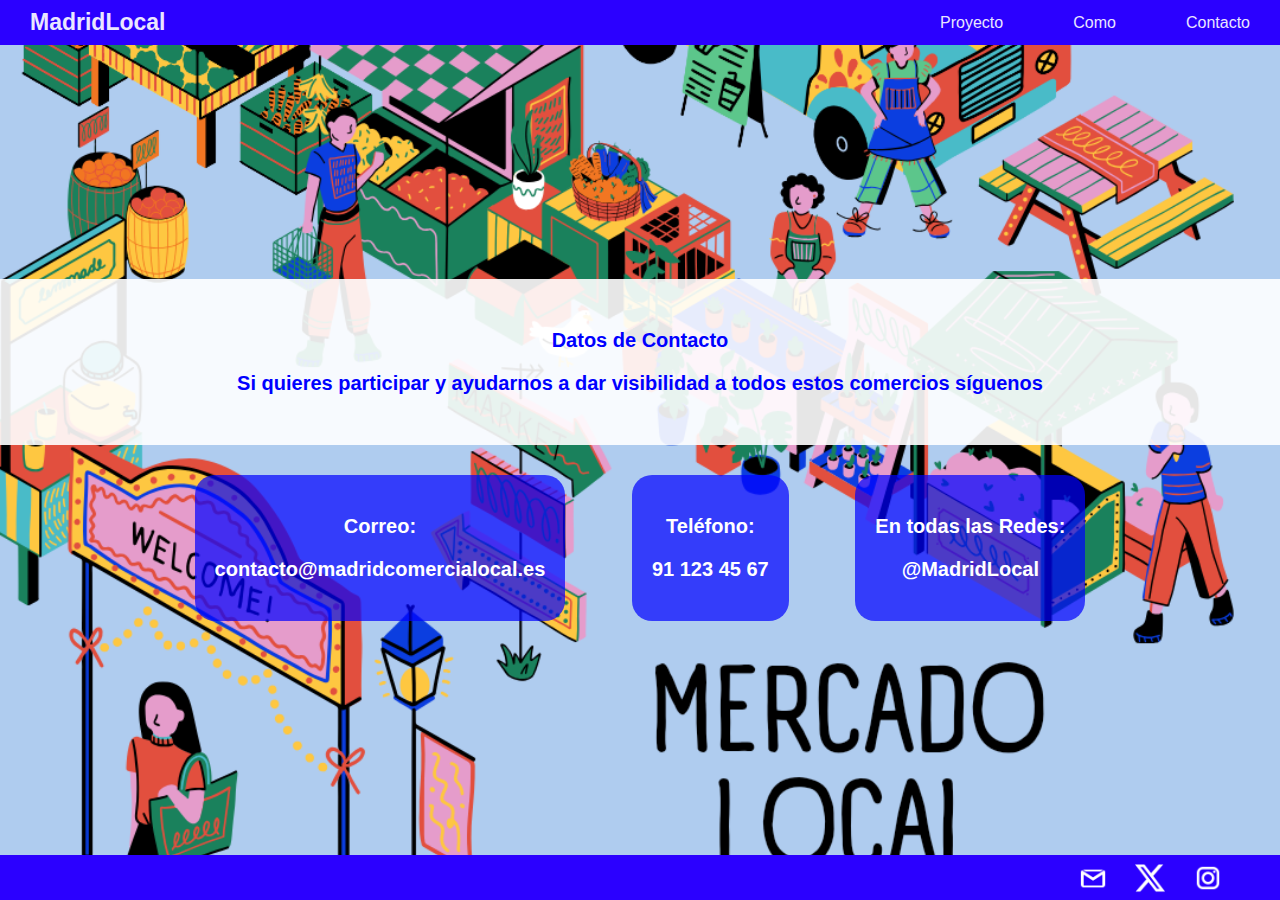
<file: Fullscreen/contacto.html>
<!DOCTYPE html>
<html lang="en">
<head>
    <meta charset="UTF-8">
    <meta name="viewport" content="width=device-width, initial-scale=1.0">
    <title>MadridLocal</title>
    <link rel="stylesheet" href="style.css">
</head>
<body>
    
    <header>
        <h1>
        <a href="index.html">MadridLocal</a>
        </h1>

        <nav>
            <ul>
                <li>
                    <a href="proyecto.html">Proyecto</a>
                </li>
                <li>
                    <a href="como.html">Como</a>
                </li>
                <li>
                    <a href="contacto.html">Contacto</a>
                </li>
            </ul>
        </nav>

    </header>

    <main class="contacto">

        <div class="intro-contacto">
            <p class="contacto1">Datos de Contacto</p>
            <p class="contacto1">Si quieres participar y ayudarnos a dar visibilidad a todos estos comercios síguenos</p>
        </div>

        <div class="datos">

            <div class="correo">
                <p class="contacto">Correo:</p>
                <p class="contacto">contacto@madridcomercialocal.es</p>
            </div>

            <div class="correo">
                <p class="contacto">Teléfono:</p>
                <p class="contacto">91 123 45 67</p>
            </div>

            <div class="correo">
                <p class="contacto">En todas las Redes:</p>
                <p class="contacto">@MadridLocal</p>
            </div>

        </div>

    </main>
    <footer>

        <div class="redes">
            <img src="mail.png">
            <img src="twiter.png">
            <img src="insta.png">
        </div>

    </footer>

</body>
</html>
</file>
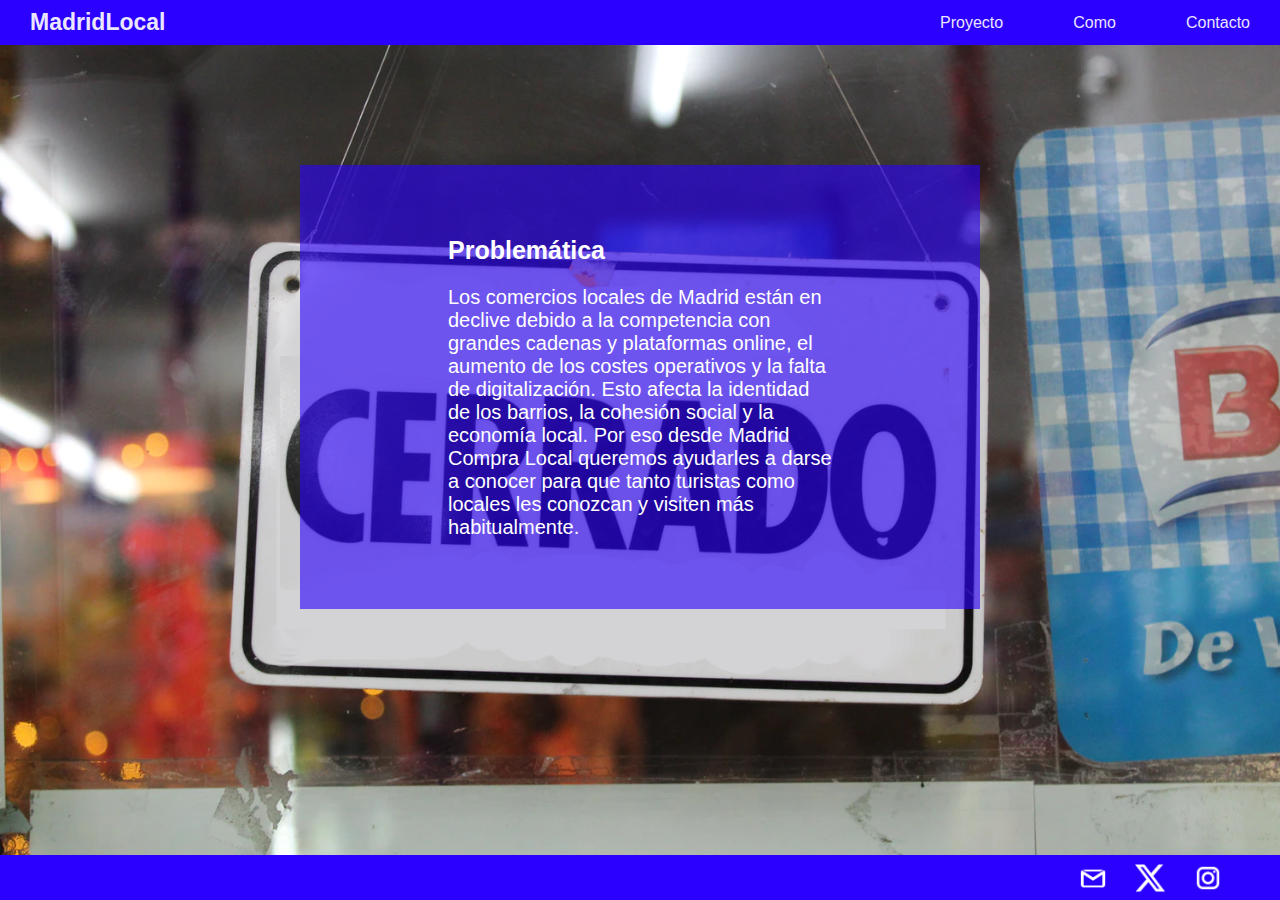
<file: Fullscreen/proyecto.html>
<!DOCTYPE html>
<html lang="en">
<head>
    <meta charset="UTF-8">
    <meta name="viewport" content="width=device-width, initial-scale=1.0">
    <title>MadridLocal</title>
    <link rel="stylesheet" href="style.css">
</head>
<body>
    
    <header>
        <h1>
        <a href="index.html">MadridLocal</a>
        </h1>

        <nav>
            <ul>
                <li>
                    <a href="proyecto.html">Proyecto</a>
                </li>
                <li>
                    <a href="como.html">Como</a>
                </li>
                <li>
                    <a href="contacto.html">Contacto</a>
                </li>
            </ul>
        </nav>

    </header>

    <main class="proyecto">

        <div class="fondo-proyecto">
        <div class="intro-proyecto">
        
            <h2>Problemática</h2>
            <p class="proyecto">Los comercios locales de Madrid están en declive debido a la competencia con grandes cadenas y plataformas online, el aumento de los costes operativos y la falta de digitalización. Esto afecta la identidad de los barrios, la cohesión social y la economía local.
            Por eso desde Madrid Compra Local queremos ayudarles a darse a conocer para que tanto turistas como locales les conozcan y visiten más habitualmente. 
            </p>
    
        </div>
        </div>

        

    </main>
    <footer>

        <div class="redes">
            <img src="mail.png">
            <img src="twiter.png">
            <img src="insta.png">
        </div>

    </footer>

</body>
</html>
</file>
<file: awwwards/style.css>
body {
    margin: 0;
    padding: 0;
   font-family: Verdana, Geneva, Tahoma, sans-serif;
   /*background-color: rgb(255, 148, 148);*/

}

.centro {
   margin: 30px;
   
}

.intro {
    background-color: black;
    padding: 5px 20px 5px 20px ;
    
}

h1 {
    color: rgb(255, 255, 255);
    font-size: 45px;
    text-decoration: underline;
}

h2 {
    font-variant: small-caps;
    
}

p.textoblanco {
    color: rgb(255, 255, 255);
    font-size: 17px;
    line-height: 30px;
    font-style: italic;
}

p {
    line-height: 25px;
    font-size: 14px;
}

p.negrita {
    font-weight: bold;
}

.grupos {
    margin-top: 50px;
}

ul li {
    list-style-type: none;
}

.webs {
    margin-top: 60px;
    margin-bottom: 80px;
}

.sección {
    margin-bottom: 60px;
    border: 3px solid ;
    padding: 20px;
    border-radius: 5px;
}


img.fluida {
    width: 100%;
}
</file>
<file: Fullscreen/style.css>
body {
    margin: 0;
    padding: 0;
    font-family: Verdana, Geneva, Tahoma, sans-serif;
}

main {
    height: 90vh;
    background-image: url("local2.png");
    background-size: cover;
    background-position: center;
    display: flex;
    justify-content: center;
}

main.contacto{
    display: flex;
    align-items: center;
    flex-direction: column;
}

main.proyecto {
    background-image: url("cerrado.png");
}

main.como {
    background-image: url("mapa.jpg");
}

header, footer {
    height: 5vh;
    background-color: rgb(43, 0, 255);
    display: flex;
    justify-content: space-between;
    align-items: center;
    padding: 0 30px;
}

footer {
    display: flex;
    justify-content: right;
}

header {
    margin: 0;
}

nav {
    width: 350px;
}

nav ul {
    display: flex;
    justify-content: space-between;
    list-style-type: none;
}

.redes  {
    width: 200px;
    display: flex;
    justify-content: space-evenly;
}

a {
    color: rgb(255, 255, 255);
    text-decoration: none;
    opacity: 90%;
    transition: all 200ms;
}

a:hover {
    font-weight: bolder;
    opacity: 100%;
}


h1 {
    font-size: 23px;
}

h2 {
    font-size: 25px;
}

h2.subtitulo, h3 {
    text-align: center;
}
span {
    text-decoration: underline;
}

.intro {
    margin-top: 120px;
    width: 80%;
    padding: 30px;
    /*border: 2px solid #000;*/
    color: #fff;

}

.intro-proyecto {
    width: 60%;
    padding: 30px;
    color: #fff;
}

.intro-contacto {
    width: 100%;
    padding: 30px;
    background-color: rgba(255, 255, 255, .9);
    margin-bottom: 30px;
}

.fondo {
    padding: 30px ;
    background-color: rgba(43, 0, 255, .4) ;
    transition: all 1s
}

.fondo2 {
    margin-top: 50px;
    background-color: rgba(43, 0, 255, .4);
    padding: 30px;
    transition: all 1s;
}

.fondo:hover, .fondo2:hover, .fondo-como:hover {
    background-color:rgb(43, 0, 255);

}

.fondo-proyecto {
    width: 50%;
    margin-top: 120px;
    background-color: rgba(43, 0, 255, .6);
    padding: 20px;
    height: min-content;
    display: flex;
    justify-content: center;
    transition: all 1s;
}

.fondo-proyecto:hover {
    background-color:rgb(43, 0, 255) ;
    width: 100%;
}

.fondo-como {
    background-color:rgba(43, 0, 255, .7) ;
    padding: 20px;
    border-radius: 30px;
    transition: all 1s; 
}

.texto {
   background-color: rgb(255, 255, 255); 
   padding: 15px;
   margin: 20px;
}

p {
    font-size: 40px;
    text-align: center;
}

p.proyecto, .texto-como {
    font-size: 20px;
    text-align: left;
}

.texto-como {
    color: blue;
}

p.contacto1 {
    font-size: 20px;
    font-weight: bold;
    text-align: center;
    color: rgb(0, 0, 255);
}

p.contacto {
    font-size: 20px;
    font-weight: bold;
    text-align: center;
    color: #ffffff;
}

.correo {
    background-color: rgba(0, 0, 255, .7);
    padding: 20px;
    border-radius: 20px;
    
}


.datos {
    height: fit-content;
    width: 80%;
    display: flex;
    justify-content: space-evenly;
}

img {
    height: 30px;
}
</file>
